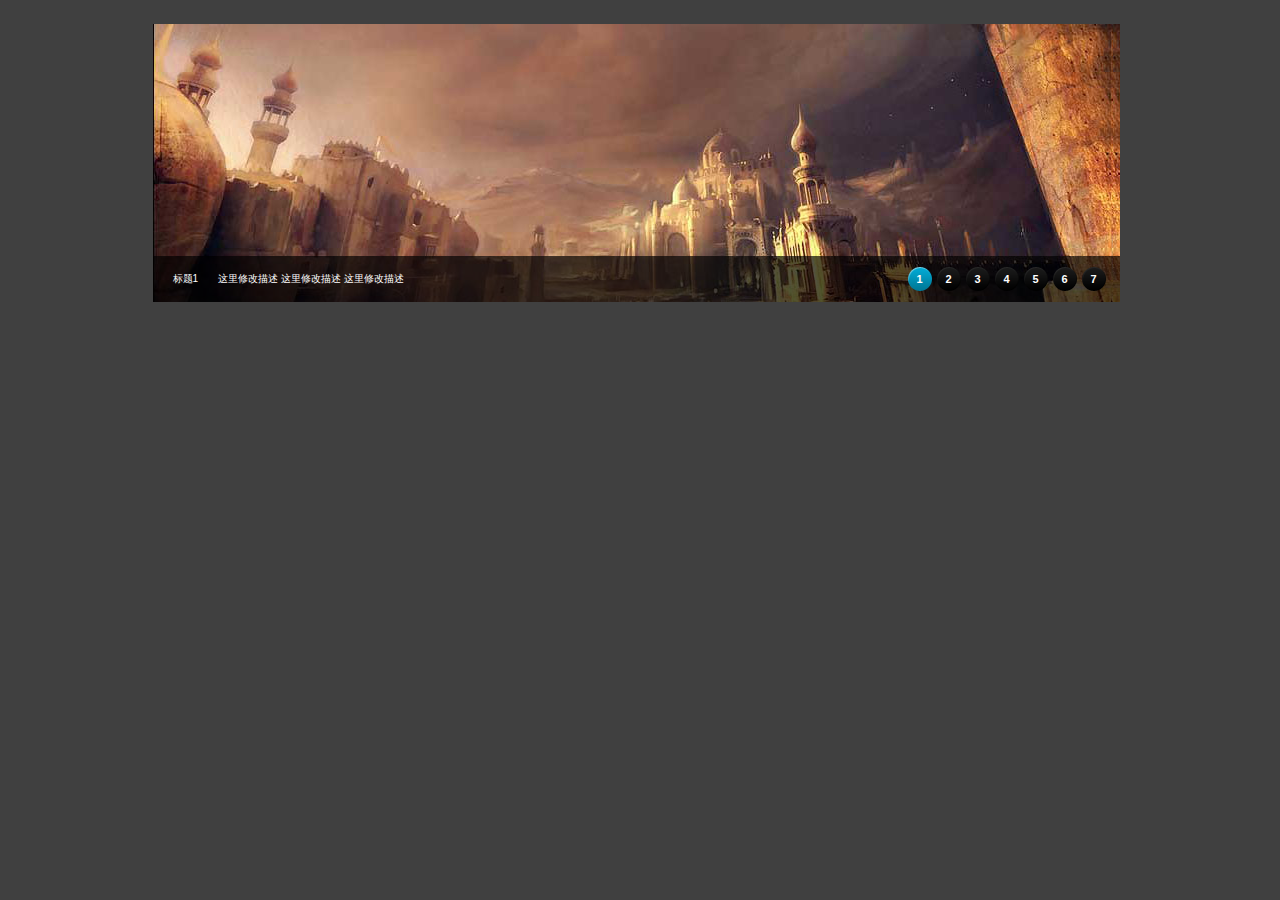
<file: PC端机试题/机试题1-复杂的轮播图/index.html>
<!DOCTYPE html  >
<html>
<head>
<meta http-equiv="Content-Type" content="text/html; charset=gb2312" />
<title></title>
<link rel="stylesheet" href="css/lrtk.css" type="text/css" media="screen" />
<script type="text/javascript" src="js/jquery.min.js"></script>
<script type="text/javascript" src="js/lrtk.js"></script>
</head>
<body><br />
<!-- ���� ��ʼ -->
<div id="header">
  <div class="wrap">
   <div id="slide-holder">
		<div id="slide-runner">
			<a href="#" target="_blank"><img id="slide-img-1" src="images/a1.jpg" class="slide" alt="" /></a>
			<a href="#" target="_blank"><img id="slide-img-2" src="images/a2.jpg" class="slide" alt="" /></a>
			<a href="#" target="_blank"><img id="slide-img-3" src="images/a3.jpg" class="slide" alt="" /></a>
			<a href="#" target="_blank"><img id="slide-img-4" src="images/a4.jpg" class="slide" alt="" /></a>
			<a href="#" target="_blank"><img id="slide-img-5" src="images/a5.jpg" class="slide" alt="" /></a>
			<a href="#" target="_blank"><img id="slide-img-6" src="images/a6.jpg" class="slide" alt="" /></a>
			<a href="#" target="_blank"><img id="slide-img-7" src="images/a4.jpg" class="slide" alt="" /></a> 
			<div id="slide-controls">
			 <p id="slide-client" class="text"><strong></strong><span></span></p>
			 <p id="slide-desc" class="text"></p>
			 <p id="slide-nav"></p>
			</div>
		</div>
   </div>
   <script type="text/javascript">
    if(!window.slider) {
		var slider={};
	}

	slider.data= [
    {
        "id":"slide-img-1", // ��slide-runner�е�img��ǩid��Ӧ
        "client":"����1",
        "desc":"�����޸����� �����޸����� �����޸�����" //�����޸�����
    },
    {
        "id":"slide-img-2",
        "client":"����2",
        "desc":"add your description here"
    },
    {
        "id":"slide-img-3",
        "client":"����3",
        "desc":"add your description here"
    },
    {
        "id":"slide-img-4",
        "client":"����4",
        "desc":"add your description here"
    },
    {
        "id":"slide-img-5",
        "client":"����5",
        "desc":"add your description here"
    },
    {
        "id":"slide-img-6",
        "client":"����6",
        "desc":"add your description here"
    },
    {
        "id":"slide-img-7",
        "client":"����7",
        "desc":"add your description here"
    }
	];
   </script>
  </div>
</div>
</body>
</html>
</file>
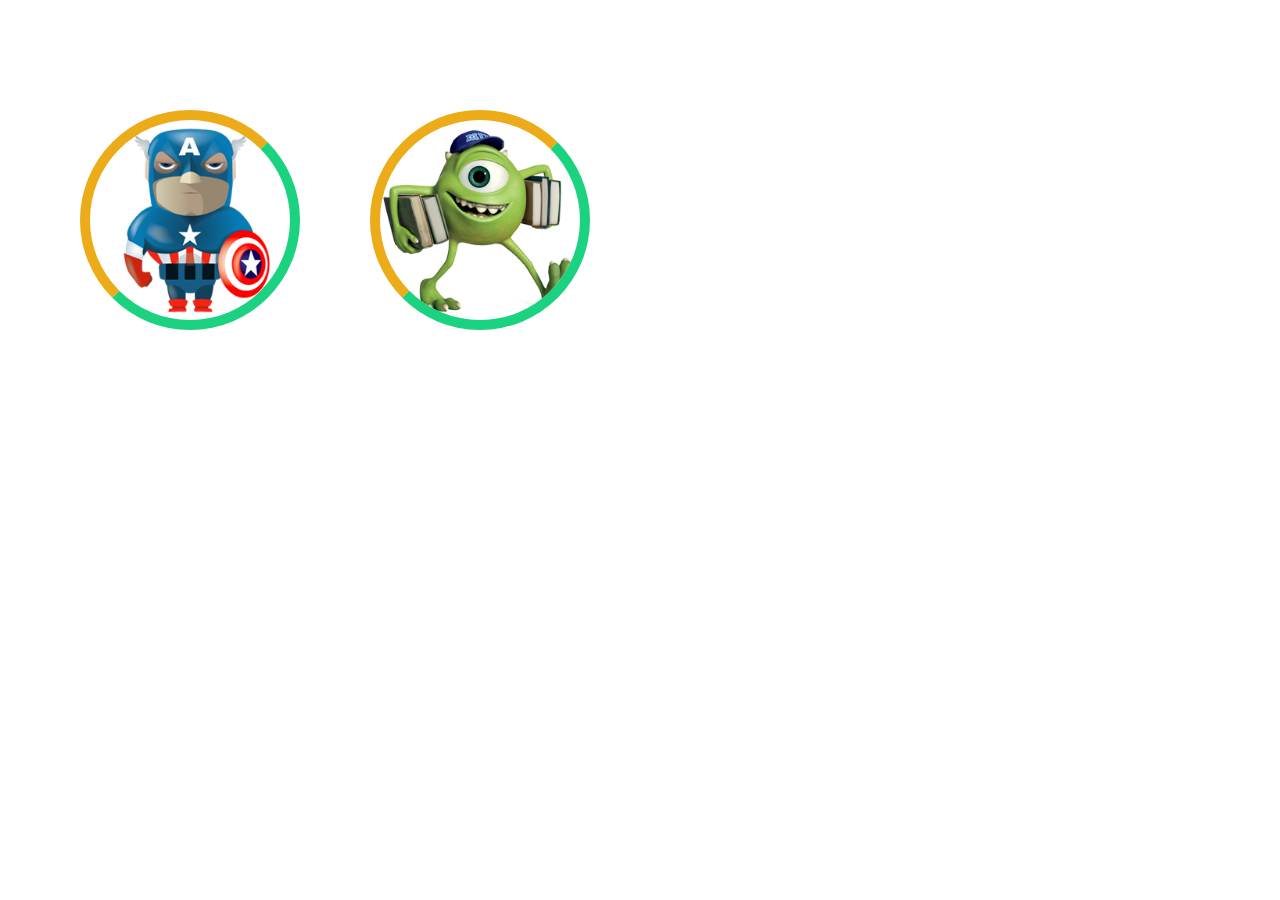
<file: PC端机试题/机试题2-鼠标以上遮罩层及旋转/index.html>
<!DOCTYPE html>
<html >
<head>
<meta http-equiv="Content-Type" content="text/html; charset=gb2312" />
<title></title>
<link href="css/lrtk.css" rel="stylesheet" type="text/css" />
</head>
<body>
<div class="case-content">
	<div class="case-item">
		<div class="ih-item circle effect1">
			<a href="#" target="_blank">
				<div class="spinner"></div>
				<div class="img"><img src="images/1.png" alt=""></div>
				<div class="info">
					<div class="info-back">
						<h3>����һ</h3>
						<p>�ú�ѧϰ����������</p>
					</div>
				</div>
			</a>
		</div>
	</div>
	<div class="case-item">
		<div class="ih-item circle effect1">
			<a href="#" target="_blank">
				<div class="spinner"></div>
				<div class="img"><img src="images/2.png" alt=""></div>
				<div class="info">
					<div class="info-back">
						<h3>����2</h3>
						<p>�ú�ѧϰ����������</p>
					</div>
				</div>
			</a>
		</div>
	</div>
</div>
</body>
</html>
</file>
<file: PC端机试题/机试题1-复杂的轮播图/css/lrtk.css>
/* ����ͼ�� �Ѽ����� www.lanrentuku.com */
* {
margin : 0;
padding : 0;
}
html {
height : 100%;
}
body {
	height : 100%;
	color : #a4a4a4;
	cursor : default;
	font-size : 11px;
	line-height : 16px;
	text-align : center;
	background-color : #404040;
	background-position : 50% 0;
	background-repeat : no-repeat;
	font-family : Tahoma, sans-serif;
}
a:link, a:visited {
color : #fff;
text-decoration : none;
}
a img {
border : 0;
}
div.wrap {
width : 993px;
margin : 0 auto;
text-align : left;
}
div#top div#nav {
float : left;
clear : both;
width : 993px;
height : 52px;
margin : 22px 0 0;
}
div#top div#nav ul {
float : left;
width : 700px;
height : 52px;
list-style-type : none;
}
div#nav ul li {
float : left;
height : 52px;
}
div#nav ul li a {
border : 0;
height : 52px;
display : block;
line-height : 52px;
text-indent : -9999px;
}
div#header {
margin : -1px 0 0;
}
div#video-header {
height : 683px;
margin : -1px 0 0;
}
div#header div.wrap {
	height : 299px;
	background-position: 50% 0;
	background-repeat: no-repeat;
}
div#header div#slide-holder {
z-index : 40;
width : 993px;
height : 299px;
position : absolute;
}
div#header div#slide-holder div#slide-runner {
top : 9px;
left : 9px;
width : 967px;
height : 278px;
overflow : hidden;
position : absolute;
}
div#header div#slide-holder img {
margin : 0;
display : none;
position : absolute;
}
div#header div#slide-holder div#slide-controls {
left : 0;
bottom : 0px;
width : 973px;
height : 46px;
display : none;
position : absolute;
background : url(../images/slide-bg.png) 0 0;
}
div#header div#slide-holder div#slide-controls p.text {
float : left;
color : #fff;
display : inline;
font-size : 10px;
line-height : 16px;
margin : 15px 0 0 20px;
text-transform : uppercase;
}
div#header div#slide-holder div#slide-controls p#slide-nav {
float : right;
height : 24px;
display : inline;
margin : 11px 15px 0 0;
}
div#header div#slide-holder div#slide-controls p#slide-nav a {
float : left;
width : 24px;
height : 24px;
display : inline;
font-size : 11px;
margin : 0 5px 0 0;
line-height : 24px;
font-weight : bold;
text-align : center;
text-decoration : none;
background-position : 0 0;
background-repeat : no-repeat;
}
div#header div#slide-holder div#slide-controls p#slide-nav a.on {
background-position : 0 -24px;
}
div#header div#slide-holder div#slide-controls p#slide-nav a {
background-image : url(../images/silde-nav.png);
}
div#nav ul li a {
background : url(../images/nav.png) no-repeat;
}
</file>
<file: PC端机试题/机试题2-鼠标以上遮罩层及旋转/css/lrtk.css>
*{margin:0;padding:0;list-style-type:none;}

.case-content{overflow:hidden;margin:80px auto 0 auto;width:1200px}
.case-item{float:left;margin:30px 40px;margin-bottom:20px}
.ih-item{position:relative;-webkit-transition:all .35s ease-in-out;-moz-transition:all .35s ease-in-out;transition:all .35s ease-in-out}
.ih-item,.ih-item *{-webkit-box-sizing:border-box;-moz-box-sizing:border-box;box-sizing:border-box}
.ih-item a{color:#333}
.ih-item a:hover{text-decoration:none}
.ih-item img{width:100%;height:100%}
.ih-item.circle,.ih-item.circle .img{position:relative;width:210px;height:210px;border-radius:50%}
.ih-item.circle .img:before{position:absolute;display:block;content:'';width:100%;height:100%;border-radius:50%;box-shadow:inset 0 0 0 16px rgba(255,255,255,.6),0 1px 2px rgba(0,0,0,.3);-webkit-transition:all .35s ease-in-out;-moz-transition:all .35s ease-in-out;transition:all .35s ease-in-out}
.ih-item.circle .img img{border-radius:50%}
.ih-item.circle .info{position:absolute;top:0;bottom:0;left:0;right:0;text-align:center;border-radius:50%;-webkit-backface-visibility:hidden;backface-visibility:hidden}
.ih-item.square{position:relative;width:316px;height:216px;border:8px solid #fff;box-shadow:1px 1px 3px rgba(0,0,0,.3)}
.ih-item.square .info{position:absolute;top:0;bottom:0;left:0;right:0;text-align:center;-webkit-backface-visibility:hidden;backface-visibility:hidden}
.ih-item.circle.effect1 .spinner{width:220px;height:220px;border:10px solid #ecab18;border-right-color:#1ad280;border-bottom-color:#1ad280;border-radius:50%;-webkit-transition:all .8s ease-in-out;-moz-transition:all .8s ease-in-out;transition:all .8s ease-in-out}
.ih-item.circle.effect1 .img{position:absolute;top:10px;bottom:0;left:10px;right:0;width:auto;height:auto}
.ih-item.circle.effect1 .img:before{display:none}
.ih-item.circle.effect1.colored .info{background:#1a4a72;background:rgba(26,74,114,.6)}
.ih-item.circle.effect1 .info{top:10px;bottom:0;left:10px;right:0;background:#333;background:rgba(0,0,0,.6);opacity:0;-webkit-transition:all .8s ease-in-out;-moz-transition:all .8s ease-in-out;transition:all .8s ease-in-out}
.ih-item.circle.effect1 .info h3{color:#fff;text-transform:uppercase;position:relative;letter-spacing:2px;font-size:24px;margin:0 30px;padding:55px 0 0;height:110px;text-shadow:0 0 1px white,0 1px 2px rgba(0,0,0,.3)}
.ih-item.circle.effect1 .info p{color:#bbb;padding:10px 5px;font-style:italic;margin:0 30px;font-size:12px;border-top:1px solid rgba(255,255,255,.5)}
.ih-item.circle.effect1 a:hover .spinner{-webkit-transform:rotate(180deg);-moz-transform:rotate(180deg);-ms-transform:rotate(180deg);-o-transform:rotate(180deg);transform:rotate(180deg)}
.ih-item.circle.effect1 a:hover .info{opacity:1}
</file>
